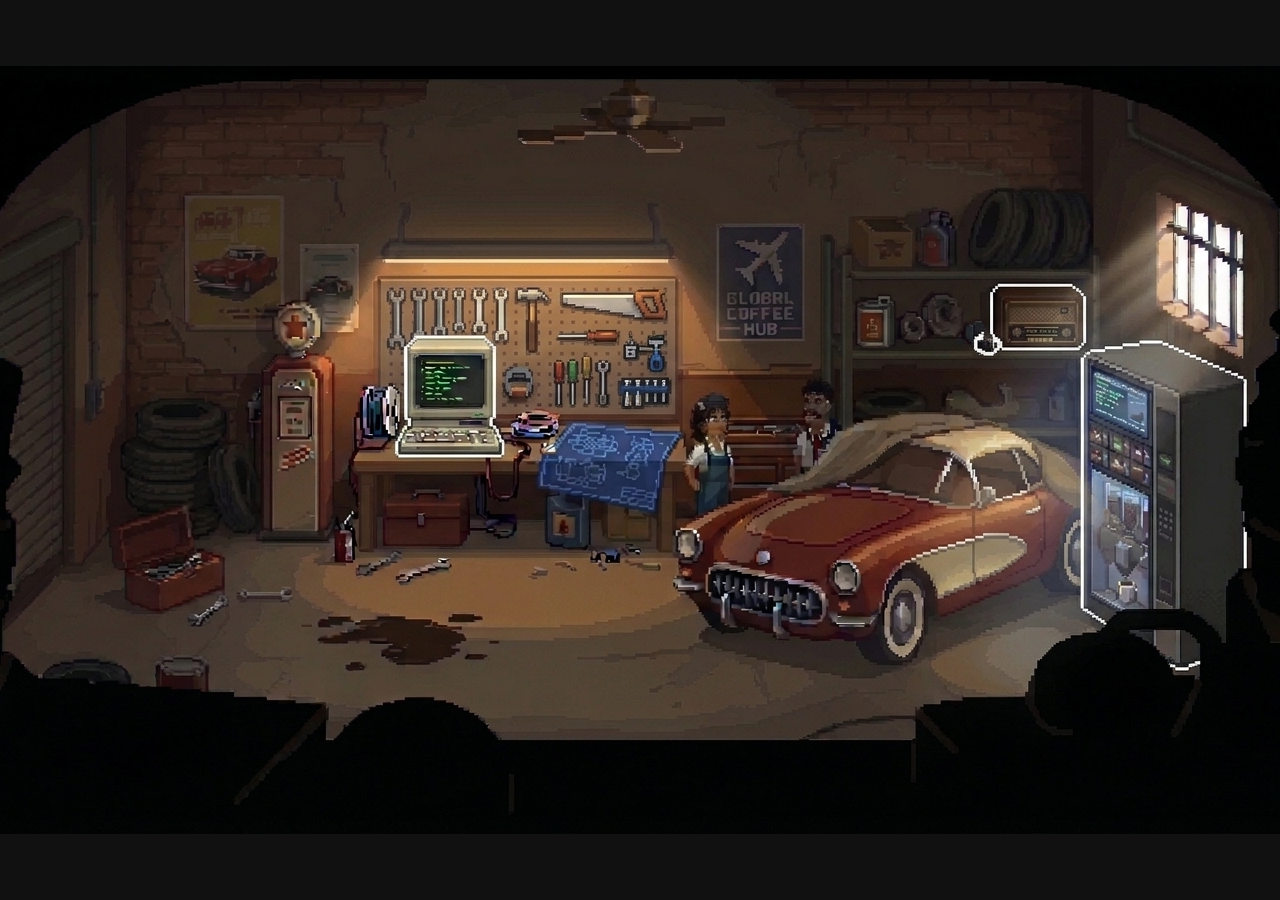
<file: index.html>
<!doctype html>
<html lang="ro">
  <head>
    <meta charset="UTF-8" />
    <meta name="viewport" content="width=device-width, initial-scale=1" />
    <title>Garaj Retro - Hub Principal</title>
    <link rel="icon" type="image/png" href="141883.png" />
    <link rel="stylesheet" href="style.css" />
    <link rel="stylesheet" href="index.css" />
  </head>
  <body class="home">
    <main>
      <h1 class="ascuns-vizual">Garaj Retro - Harta interactivă</h1>

      <img src="garaj-fundal.jpg" usemap="#image-map" alt="Garaj Retro" />

      <map name="image-map">
        <area
          alt="Calculator"
          title="Calculator"
          href="terminal.html"
          shape="poly"
          coords="445,280,445,360,441,388,546,387,535,360,539,282,525,270,459,268"
        />
        <area
          alt="Dozator"
          title="Dozator"
          href="cafea.html"
          shape="poly"
          coords="1129,289,1125,544,1224,606,1270,581,1271,522,1288,504,1287,317,1200,275"
        />
        <area
          alt="Radio"
          title="Radio"
          href="radio.html"
          shape="poly"
          coords="1037,221,1121,222,1126,279,1020,283,1032,265"
        />
      </map>
    </main>
  </body>
</html>
</file>
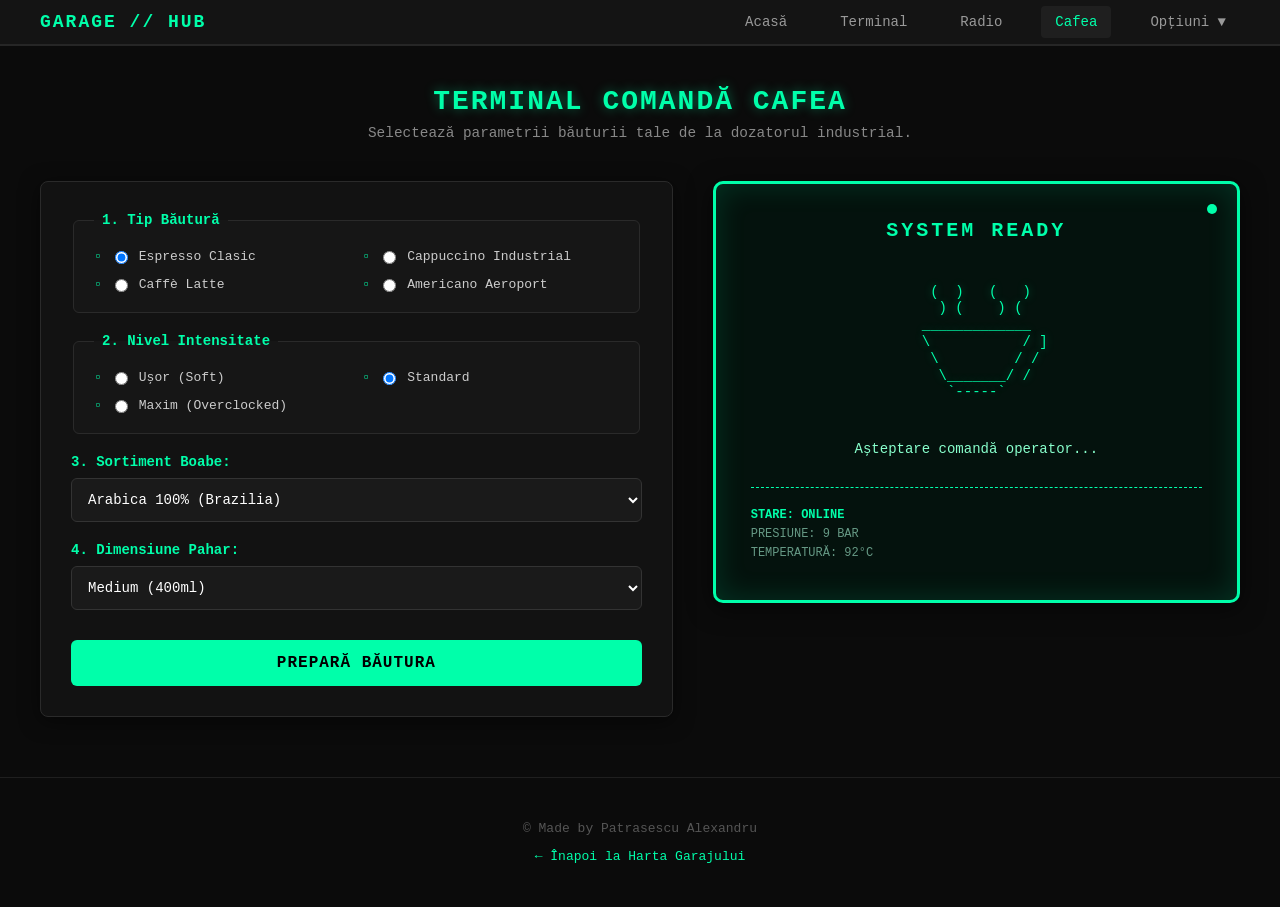
<file: cafea.html>
<!doctype html>
<html lang="ro">
  <head>
    <meta charset="UTF-8" />
    <meta name="viewport" content="width=device-width, initial-scale=1" />
    <title>Garaj Retro - Dozator Cafea</title>
    <link rel="icon" type="image/png" href="141883.png" />
    <link rel="stylesheet" href="style.css" />
    <link rel="stylesheet" href="cafea.css" />
  </head>
  <body>
    <header class="site-header">
      <nav class="nav-bar">
        <a href="index.html" class="logo">GARAGE // HUB</a>
        <ul class="nav-links">
          <li><a href="index.html">Acasă</a></li>
          <li><a href="terminal.html">Terminal</a></li>
          <li><a href="radio.html">Radio</a></li>
          <li><a href="cafea.html" class="active">Cafea</a></li>
          <li class="dropdown">
            <a href="#" class="drop-btn">Opțiuni ▼</a>
            <ul class="dropdown-content">
              <li><a href="#">Setări Sistem</a></li>
              <li><a href="#">Despre Proiect</a></li>
              <li><a href="#">Manual Utilizare</a></li>
            </ul>
          </li>
        </ul>
      </nav>
    </header>

    <main class="continut continut-lat">
      <section class="titlu-sectiune">
        <h1>TERMINAL COMANDĂ CAFEA</h1>
        <p>Selectează parametrii băuturii tale de la dozatorul industrial.</p>
      </section>

      <div class="cafea-grid-container">
        <div class="coloana-formular">
          <form action="#" method="get">
            <fieldset class="grup-optiune">
              <legend>1. Tip Băutură</legend>
              <div class="optiuni-grid">
                <label
                  ><input type="radio" name="tip" value="espresso" checked />
                  Espresso Clasic</label
                >
                <label
                  ><input type="radio" name="tip" value="cappuccino" />
                  Cappuccino Industrial</label
                >
                <label
                  ><input type="radio" name="tip" value="latte" /> Caffè
                  Latte</label
                >
                <label
                  ><input type="radio" name="tip" value="americano" /> Americano
                  Aeroport</label
                >
              </div>
            </fieldset>

            <fieldset class="grup-optiune">
              <legend>2. Nivel Intensitate</legend>
              <div class="optiuni-grid">
                <label
                  ><input type="radio" name="intensitate" value="slab" /> Ușor
                  (Soft)</label
                >
                <label
                  ><input
                    type="radio"
                    name="intensitate"
                    value="mediu"
                    checked
                  />
                  Standard</label
                >
                <label
                  ><input type="radio" name="intensitate" value="maxim" /> Maxim
                  (Overclocked)</label
                >
              </div>
            </fieldset>

            <div class="grup-select">
              <label for="boabe">3. Sortiment Boabe:</label>
              <select id="boabe" name="boabe">
                <option value="arabica">Arabica 100% (Brazilia)</option>
                <option value="robusta">Robusta Forță (Dark Roast)</option>
                <option value="blend">Blend Secret de Garaj</option>
              </select>
            </div>

            <div class="grup-select">
              <label for="marime">4. Dimensiune Pahar:</label>
              <select id="marime" name="marime">
                <option value="S">Small (200ml)</option>
                <option value="M" selected>Medium (400ml)</option>
                <option value="L">Large (600ml - Aeroport)</option>
              </select>
            </div>

            <button type="submit" class="btn-comanda">PREPARĂ BĂUTURA</button>
          </form>
        </div>

        <aside class="coloana-ecran">
          <div class="ecran-terminal">
            <div class="status-lumina"></div>
            <h2>SYSTEM READY</h2>
            <pre class="ascii-coffee">
   (  )   (   )
    ) (    ) (
  _____________
  \           / ]
   \         / /
    \_______/ /
     `-----`
</pre
            >
            <p class="text-status">Așteptare comandă operator...</p>
            <div class="detalii-sistem">
              <p>STARE: ONLINE</p>
              <p>PRESIUNE: 9 BAR</p>
              <p>TEMPERATURĂ: 92°C</p>
            </div>
          </div>
        </aside>
      </div>
    </main>

    <footer class="site-footer">
      <p>&copy; Made by Patrasescu Alexandru</p>
      <p><a href="index.html">← Înapoi la Harta Garajului</a></p>
    </footer>
  </body>
</html>
</file>
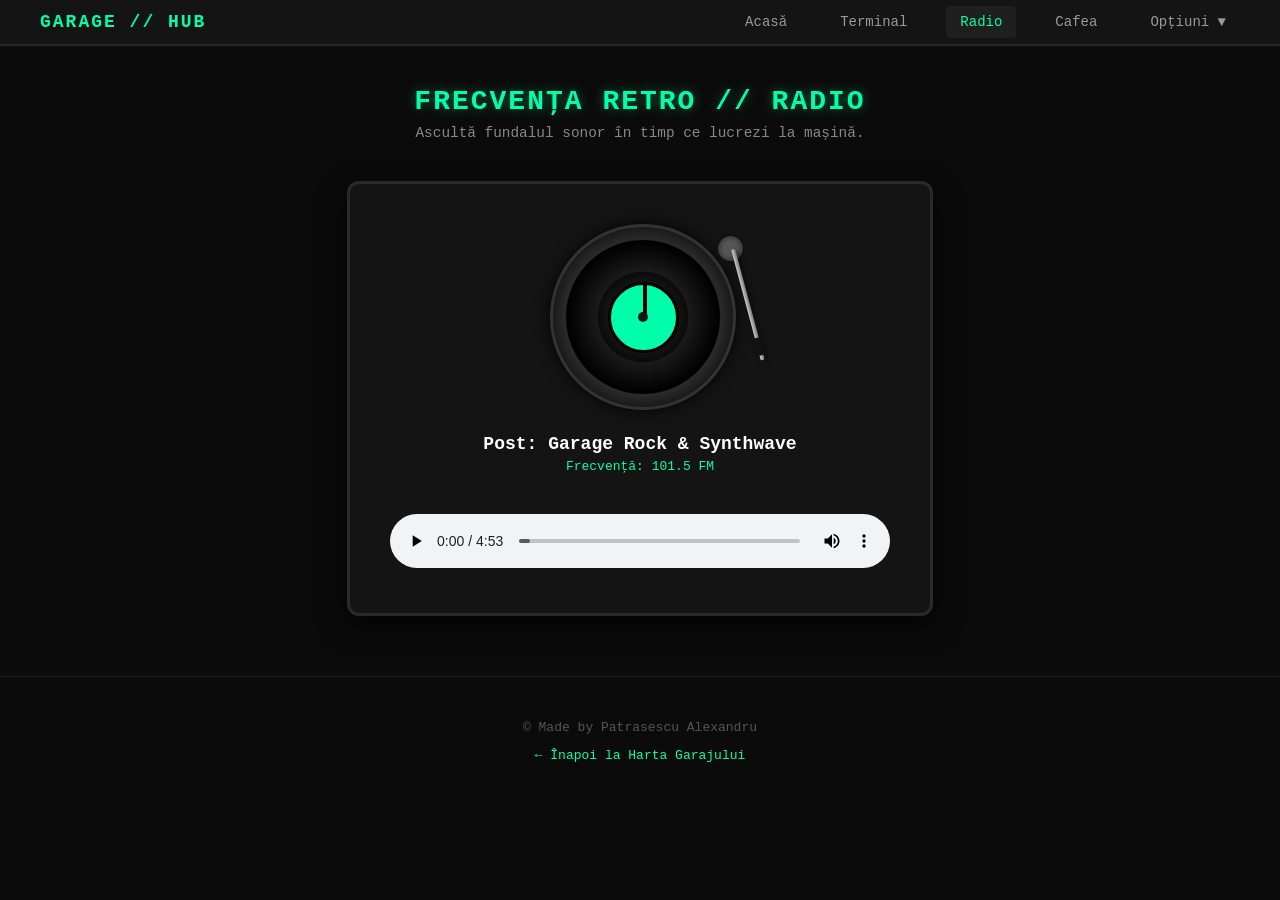
<file: radio.html>
<!doctype html>
<html lang="ro">
  <head>
    <meta charset="UTF-8" />
    <meta name="viewport" content="width=device-width, initial-scale=1" />
    <title>Garaj Retro - Post Radio</title>
    <link rel="icon" type="image/png" href="141883.png" />
    <link rel="stylesheet" href="style.css" />
    <link rel="stylesheet" href="radio.css" />
  </head>
  <body>
    <header class="site-header">
      <nav class="nav-bar">
        <a href="index.html" class="logo">GARAGE // HUB</a>
        <ul class="nav-links">
          <li><a href="index.html">Acasă</a></li>
          <li><a href="terminal.html">Terminal</a></li>
          <li><a href="radio.html" class="active">Radio</a></li>
          <li><a href="cafea.html">Cafea</a></li>
          <li class="dropdown">
            <a href="#" class="drop-btn">Opțiuni ▼</a>
            <ul class="dropdown-content">
              <li><a href="#">Setări Sistem</a></li>
              <li><a href="#">Despre Proiect</a></li>
              <li><a href="#">Manual Utilizare</a></li>
            </ul>
          </li>
        </ul>
      </nav>
    </header>

    <main class="continut">
      <section class="titlu-sectiune">
        <h1>FRECVENȚA RETRO // RADIO</h1>
        <p>Ascultă fundalul sonor în timp ce lucrezi la mașină.</p>
      </section>

      <article class="radio-box">
        <div class="turntable-area">
          <div class="radio-disk">
            <div class="radio-disk-inner"></div>
          </div>

          <div class="pickup-arm">
            <div class="arm-base"></div>
            <div class="arm-rod">
              <div class="arm-head"></div>
            </div>
          </div>
        </div>

        <div class="radio-info">
          <h2>Post: Garage Rock &amp; Synthwave</h2>
          <p>Frecvență: 101.5 FM</p>
        </div>

        <audio controls>
          <!-- aici inlocuiesc numele cu numele fisierului audio dorit (merge MAX 1) -->
          <source src="02 - N.Y. State of Mind.flac" type="audio/flac" />
          Browserul tău nu suportă elementul audio.
        </audio>
      </article>
    </main>

    <footer class="site-footer">
      <p>&copy; Made by Patrasescu Alexandru</p>
      <p><a href="index.html">← Înapoi la Harta Garajului</a></p>
    </footer>
  </body>
</html>
</file>
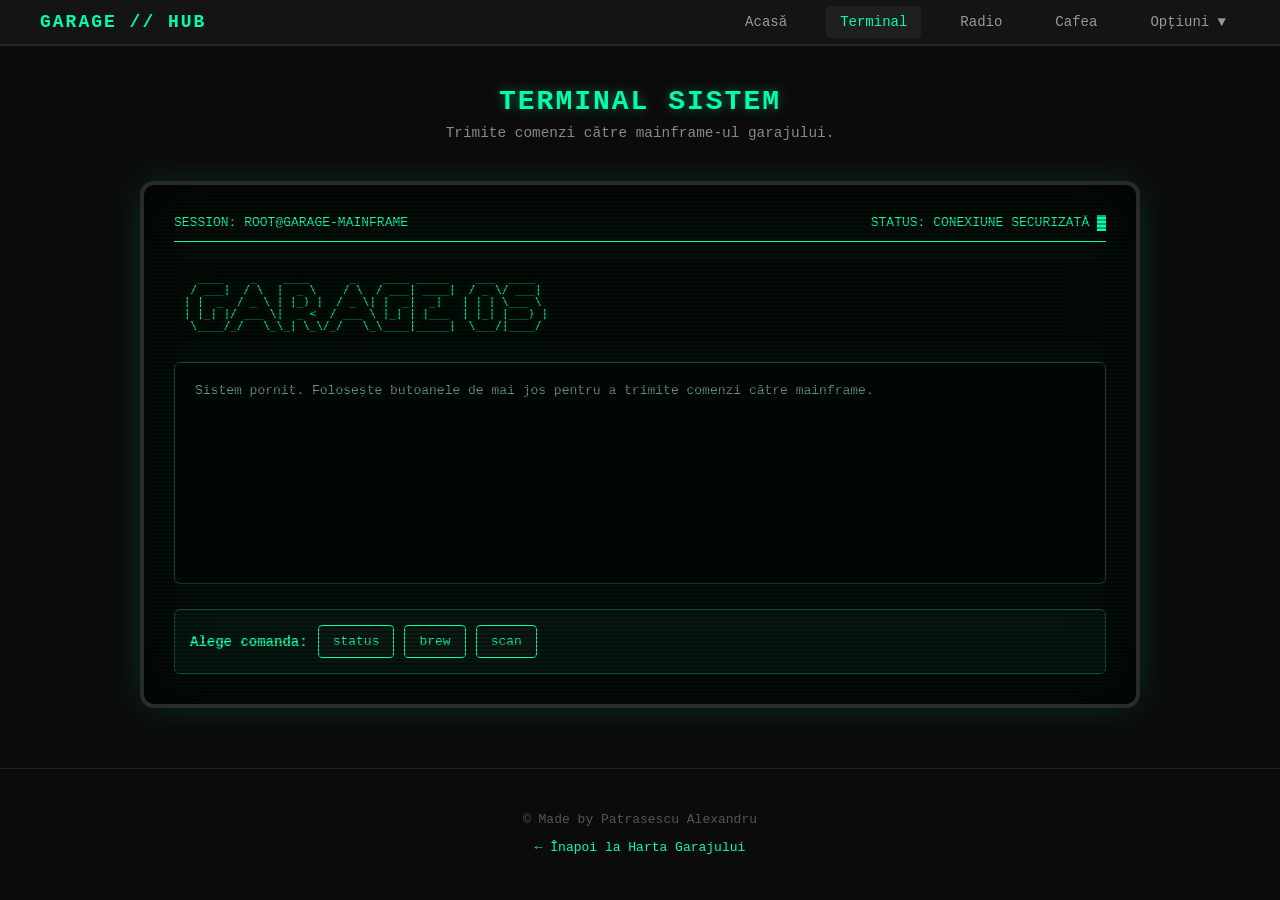
<file: terminal.html>
<!doctype html>
<html lang="ro">
  <head>
    <meta charset="UTF-8" />
    <meta name="viewport" content="width=device-width, initial-scale=1" />
    <title>Garaj Retro - Terminal Sistem</title>
    <link rel="icon" type="image/png" href="141883.png" />
    <link rel="stylesheet" href="style.css" />
    <link rel="stylesheet" href="terminal.css" />
  </head>
  <body>
    <header class="site-header">
      <nav class="nav-bar">
        <a href="index.html" class="logo">GARAGE // HUB</a>
        <ul class="nav-links">
          <li><a href="index.html">Acasă</a></li>
          <li><a href="terminal.html" class="active">Terminal</a></li>
          <li><a href="radio.html">Radio</a></li>
          <li><a href="cafea.html">Cafea</a></li>
          <li class="dropdown">
            <a href="#" class="drop-btn">Opțiuni ▼</a>
            <ul class="dropdown-content">
              <li><a href="#">Setări Sistem</a></li>
              <li><a href="#">Despre Proiect</a></li>
              <li><a href="#">Manual Utilizare</a></li>
            </ul>
          </li>
        </ul>
      </nav>
    </header>

    <main class="continut">
      <section class="titlu-sectiune">
        <h1>TERMINAL SISTEM</h1>
        <p>Trimite comenzi către mainframe-ul garajului.</p>
      </section>

      <div class="monitor-frame">
        <input
          type="radio"
          name="terminal-cmd"
          id="c-status"
          class="cmd-radio"
        />
        <input type="radio" name="terminal-cmd" id="c-brew" class="cmd-radio" />
        <input type="radio" name="terminal-cmd" id="c-scan" class="cmd-radio" />

        <div class="terminal-top-bar">
          <span>SESSION: ROOT@GARAGE-MAINFRAME</span>
          <span
            >STATUS: CONEXIUNE SECURIZATĂ <span class="cursor-blink"></span
          ></span>
        </div>

        <pre class="ascii-banner">
  ____    _    ____      _    ____ _____    ___  ____  
 / ___|  / \  |  _ \    / \  / ___| ____|  / _ \/ ___| 
| |  _  / _ \ | |_) |  / _ \| |  _|  _|   | | | \___ \ 
| |_| |/ ___ \|  _ &lt;  / ___ \ |_| | |___  | |_| |___) |
 \____/_/   \_\_| \_\/_/   \_\____|_____|  \___/|____/ 
</pre
        >

        <div class="terminal-screen-output">
          <div class="welcome-msg">
            Sistem pornit. Folosește butoanele de mai jos pentru a trimite
            comenzi către mainframe.
          </div>

          <div class="output-line out-status">
            <div class="cmd-echo">root@garage:~$ status</div>
            <div class="cmd-result">
              CPU: 80486DX2 [OK] | Memorie: 16MB [OK] | Cafetieră: 92°C | Radio:
              101.5 FM
            </div>
          </div>

          <div class="output-line out-brew">
            <div class="cmd-echo">root@garage:~$ brew</div>
            <div class="cmd-result">
              Trimitere semnal către dozatorul industrial... Cafea espresso
              preparată cu succes!
            </div>
          </div>

          <div class="output-line out-scan">
            <div class="cmd-echo">root@garage:~$ scan</div>
            <div class="cmd-result">
              Scanare frecvențe... Găsit post local: Garage Rock FM (Signal:
              98%)
            </div>
          </div>
        </div>

        <div class="command-trigger-box">
          <span class="prompt-label">Alege comanda:</span>
          <label for="c-status" class="cmd-btn">status</label>
          <label for="c-brew" class="cmd-btn">brew</label>
          <label for="c-scan" class="cmd-btn">scan</label>
        </div>
      </div>
    </main>

    <footer class="site-footer">
      <p>&copy; Made by Patrasescu Alexandru</p>
      <p><a href="index.html">← Înapoi la Harta Garajului</a></p>
    </footer>
  </body>
</html>
</file>
<file: style.css>
:root {
  --verde: #00ffaa;
  --fundal: #0b0b0b;
  --panou: #141414;
  --linie: #2a2a2a;
}

body {
  background-color: var(--fundal);
  color: #dcdcdc;
  font-family: "Courier New", Courier, monospace;
  margin: 0;
}

.continut {
  max-width: 1000px;
  margin: 40px auto;
  padding: 0 20px;
}

.continut-lat {
  max-width: 1200px;
}

.titlu-sectiune {
  text-align: center;
  margin-bottom: 40px;
}

.titlu-sectiune h1 {
  color: var(--verde);
  font-size: 1.75rem;
  letter-spacing: 2px;
  margin-bottom: 8px;
  text-shadow: 0 0 12px rgba(0, 255, 170, 0.4);
}

.titlu-sectiune p {
  color: #888;
  font-size: 0.9rem;
  margin: 0;
}

.site-header {
  background-color: var(--panou);
  border-bottom: 2px solid #262626;
  padding: 12px 30px;
}

.nav-bar {
  display: flex;
  justify-content: space-between;
  align-items: center;
  max-width: 1200px;
  margin: 0 auto;
}

.logo {
  color: var(--verde);
  text-decoration: none;
  font-weight: bold;
  font-size: 18px;
  letter-spacing: 2px;
}

.nav-links {
  list-style: none;
  display: flex;
  gap: 25px;
  margin: 0;
  padding: 0;
  align-items: center;
}

.nav-links a {
  color: #999;
  text-decoration: none;
  padding: 8px 14px;
  font-size: 14px;
}

.nav-links a:hover,
.nav-links a.active {
  color: var(--verde);
  background-color: #1f1f1f;
  border-radius: 4px;
}

.dropdown {
  position: relative;
}

.dropdown-content {
  display: none;
  position: absolute;
  top: 100%;
  right: 0;
  background-color: #161616;
  min-width: 160px;
  list-style: none;
  margin: 0;
  padding: 0;
  border: 1px solid #333;
  z-index: 10;
}

.dropdown-content > li > a {
  display: block;
  padding: 10px 15px;
  color: #bbb;
}

.dropdown-content > li > a:hover {
  background-color: var(--verde);
  color: #000;
}

.dropdown:hover .dropdown-content,
.dropdown:focus-within .dropdown-content {
  display: block;
}

.site-footer {
  text-align: center;
  padding: 30px;
  border-top: 1px solid #1f1f1f;
  margin-top: 60px;
  color: #555;
  font-size: 13px;
}

.site-footer a {
  color: var(--verde);
  text-decoration: none;
}

@media (max-width: 600px) {
  .site-header {
    padding: 12px 15px;
  }

  .nav-bar {
    flex-direction: column;
    gap: 10px;
  }

  .nav-links {
    flex-wrap: wrap;
    justify-content: center;
    gap: 5px;
  }
}
</file>
<file: index.css>
.home {
  background-color: #111;
  min-height: 100vh;
  display: flex;
  justify-content: center;
  align-items: center;
}

.home img {
  display: block;
}

.ascuns-vizual {
  position: absolute;
  width: 1px;
  height: 1px;
  overflow: hidden;
  clip: rect(0 0 0 0);
}
</file>
<file: cafea.css>
.cafea-grid-container {
  display: grid;
  grid-template-columns: 1.2fr 1fr;
  gap: 40px;
  align-items: start;
}

.coloana-formular {
  background: #121212;
  border: 1px solid var(--linie);
  padding: 30px;
  border-radius: 8px;
  box-shadow: 0 4px 20px rgba(0, 0, 0, 0.5);
}

.grup-optiune {
  border: 1px solid var(--linie);
  padding: 20px;
  margin-bottom: 20px;
  border-radius: 6px;
  background: #161616;
}

.grup-optiune legend {
  color: var(--verde);
  padding: 0 8px;
  font-weight: bold;
  font-size: 14px;
}

.optiuni-grid {
  display: grid;
  grid-template-columns: 1fr 1fr;
  gap: 12px;
}

.grup-optiune label {
  display: flex;
  align-items: center;
  gap: 8px;
  cursor: pointer;
  font-size: 13px;
  color: #ccc;
}

.grup-optiune label::before {
  content: "▫";
  color: var(--verde);
}

.grup-select {
  margin-bottom: 20px;
}

.grup-select label {
  display: block;
  margin-bottom: 8px;
  font-size: 14px;
  color: var(--verde);
  font-weight: bold;
}

.grup-select select {
  width: 100%;
  padding: 12px;
  background: #1a1a1a;
  color: #fff;
  border: 1px solid #333;
  border-radius: 6px;
  font-family: inherit;
  font-size: 14px;
}

.btn-comanda {
  width: 100%;
  padding: 14px;
  background-color: var(--verde);
  color: #000;
  font-weight: bold;
  border: none;
  border-radius: 6px;
  cursor: pointer;
  font-family: inherit;
  font-size: 16px;
  letter-spacing: 1px;
  margin-top: 10px;
  transition:
    background-color 0.4s ease,
    transform 0.2s ease,
    box-shadow 0.3s ease;
}

.btn-comanda:hover {
  background-color: #00cc88;
  transform: translateY(-2px);
  box-shadow: 0 0 20px rgba(0, 255, 170, 0.5);
}

.coloana-ecran {
  position: sticky;
  top: 30px;
}

.ecran-terminal {
  background-color: #04120d;
  border: 3px solid var(--verde);
  border-radius: 10px;
  padding: 35px;
  box-shadow:
    inset 0 0 30px rgba(0, 255, 170, 0.15),
    0 5px 25px rgba(0, 0, 0, 0.6);
  position: relative;
  text-align: center;
}

.ecran-terminal h2 {
  color: var(--verde);
  margin-top: 0;
  letter-spacing: 3px;
  font-size: 20px;
}

.ascii-coffee {
  font-size: 14px;
  color: var(--verde);
  margin: 25px auto;
  line-height: 1.2;
  display: inline-block;
  text-align: left;
  text-shadow: 0 0 8px rgba(0, 255, 170, 0.4);
}

.text-status {
  color: #88ffcc;
  font-size: 14px;
  margin: 15px 0;
}

.detalii-sistem {
  margin-top: 30px;
  border-top: 1px dashed var(--verde);
  padding-top: 15px;
  font-size: 12px;
  text-align: left;
  color: #669985;
}

.detalii-sistem p {
  margin: 5px 0;
}

.detalii-sistem p:nth-of-type(1) {
  color: var(--verde);
  font-weight: bold;
}

.status-lumina {
  position: absolute;
  top: 20px;
  right: 20px;
  width: 10px;
  height: 10px;
  background-color: var(--verde);
  border-radius: 50%;
  animation: clipeste-led 1.5s infinite ease-in-out;
}

@keyframes clipeste-led {
  0%,
  100% {
    opacity: 0.2;
    box-shadow: 0 0 2px var(--verde);
  }
  50% {
    opacity: 1;
    box-shadow: 0 0 12px var(--verde);
  }
}

@media (max-width: 900px) {
  .cafea-grid-container {
    grid-template-columns: 1fr;
  }

  .coloana-ecran {
    position: static;
  }
}

@media (max-width: 600px) {
  .optiuni-grid {
    grid-template-columns: 1fr;
  }

  .coloana-formular {
    padding: 20px;
  }
}
</file>
<file: radio.css>
.radio-box {
  background: var(--panou);
  border: 3px solid var(--linie);
  border-radius: 12px;
  padding: 40px;
  box-shadow: 0 10px 30px rgba(0, 0, 0, 0.8);
  max-width: 500px;
  margin: 0 auto;
  text-align: center;
}

.turntable-area {
  position: relative;
  width: 180px;
  height: 180px;
  margin: 0 auto 30px auto;
}

.radio-disk {
  width: 180px;
  height: 180px;
  background: radial-gradient(
    circle,
    #050505 15%,
    #222 16%,
    #0b0b0b 35%,
    #1a1a1a 36%,
    #000 60%,
    #2b2b2b 61%,
    #000 85%
  );
  border: 3px solid #333;
  border-radius: 50%;
  box-shadow: 0 0 15px rgba(0, 0, 0, 0.9);
  animation: roteste-disc 4s infinite linear;
  display: flex;
  align-items: center;
  justify-content: center;
}

.radio-disk-inner {
  width: 65px;
  height: 65px;
  background: var(--verde);
  border-radius: 50%;
  border: 3px solid #000;
  position: relative;
  display: flex;
  align-items: center;
  justify-content: center;
}

.radio-disk-inner::before {
  content: "";
  position: absolute;
  top: 0;
  left: 50%;
  width: 4px;
  height: 50%;
  background-color: #000;
}

.radio-disk-inner::after {
  content: "";
  width: 10px;
  height: 10px;
  background-color: var(--panou);
  border-radius: 50%;
  z-index: 2;
}

@keyframes roteste-disc {
  from {
    transform: rotate(0deg);
  }
  to {
    transform: rotate(360deg);
  }
}

.pickup-arm {
  position: absolute;
  top: 10px;
  right: -15px;
  width: 12px;
  height: 140px;
  z-index: 5;
  pointer-events: none;
}

.arm-base {
  position: absolute;
  top: 0;
  right: 0;
  width: 25px;
  height: 25px;
  background: radial-gradient(circle, #555 40%, #222 100%);
  border: 2px solid #111;
  border-radius: 50%;
}

.arm-rod {
  position: absolute;
  top: 15px;
  right: 10px;
  width: 4px;
  height: 115px;
  background: linear-gradient(to right, #ccc, #777);
  transform: rotate(-15deg);
  transform-origin: top center;
  border-radius: 2px;
  box-shadow: 2px 2px 5px rgba(0, 0, 0, 0.5);
}

.arm-head {
  position: absolute;
  bottom: 5px;
  left: -4px;
  width: 10px;
  height: 18px;
  background-color: #111;
  border-radius: 2px;
}

.radio-info {
  margin-bottom: 25px;
}

.radio-info h2 {
  color: #fff;
  margin: 0 0 5px 0;
  font-size: 18px;
}

.radio-info p {
  color: var(--verde);
  font-size: 13px;
  margin: 0;
}

audio {
  width: 100%;
  margin-top: 15px;
}

@media (max-width: 600px) {
  .radio-box {
    padding: 20px;
  }
}
</file>
<file: terminal.css>
.monitor-frame {
  background-color: #050f0a;
  border: 4px solid var(--linie);
  border-radius: 14px;
  padding: 30px;
  box-shadow:
    0 0 40px rgba(0, 255, 170, 0.12),
    inset 0 0 60px rgba(0, 0, 0, 0.9);
  position: relative;
  overflow: hidden;
}

.monitor-frame::after {
  content: "";
  position: absolute;
  top: 0;
  left: 0;
  width: 100%;
  height: 100%;
  background: linear-gradient(rgba(18, 16, 16, 0) 50%, rgba(0, 0, 0, 0.35) 50%);
  background-size: 100% 4px;
  pointer-events: none;
}

.terminal-top-bar {
  display: flex;
  justify-content: space-between;
  border-bottom: 1px solid var(--verde);
  padding-bottom: 10px;
  margin-bottom: 20px;
  color: var(--verde);
  font-size: 13px;
}

.ascii-banner {
  color: var(--verde);
  font-size: 11px;
  line-height: 1.1;
  margin: 0 0 20px 0;
  text-shadow: 0 0 8px rgba(0, 255, 170, 0.5);
  background: rgba(0, 0, 0, 0.3);
  padding: 10px;
  border-radius: 4px;
  overflow-x: auto;
}

.cmd-radio {
  display: none;
}

.terminal-screen-output {
  background: #020805;
  border: 1px solid #164d36;
  padding: 20px;
  border-radius: 6px;
  height: 180px;
  overflow-y: auto;
  margin-bottom: 25px;
  font-size: 13px;
  display: flex;
  flex-direction: column;
  gap: 12px;
}

.welcome-msg {
  color: #669985;
}

.output-line {
  display: none;
  animation: aparitie 0.3s ease;
}

@keyframes aparitie {
  from {
    opacity: 0;
    transform: translateY(4px);
  }
  to {
    opacity: 1;
    transform: translateY(0);
  }
}

.cmd-echo {
  color: var(--verde);
  font-weight: bold;
}

.cmd-result {
  color: #88ccaa;
  margin-left: 15px;
  white-space: pre-line;
}

#c-status:checked ~ .terminal-screen-output .out-status,
#c-brew:checked ~ .terminal-screen-output .out-brew,
#c-scan:checked ~ .terminal-screen-output .out-scan {
  display: block;
}

.command-trigger-box {
  display: flex;
  gap: 10px;
  flex-wrap: wrap;
  background: rgba(0, 255, 170, 0.04);
  border: 1px solid #164d36;
  padding: 15px;
  border-radius: 6px;
  align-items: center;
}

.prompt-label {
  color: var(--verde);
  font-weight: bold;
  font-size: 14px;
}

.cmd-btn {
  background: #0b1a13;
  color: var(--verde);
  border: 1px solid var(--verde);
  padding: 8px 14px;
  font-size: 13px;
  cursor: pointer;
  border-radius: 4px;
  transition: all 0.2s ease;
}

.cmd-btn:hover {
  background: var(--verde);
  color: #000;
  box-shadow: 0 0 10px rgba(0, 255, 170, 0.5);
}

.cursor-blink {
  display: inline-block;
  width: 9px;
  height: 16px;
  background-color: var(--verde);
  vertical-align: middle;
  animation: clipire 1s step-end infinite;
}

@keyframes clipire {
  0%,
  100% {
    opacity: 1;
  }
  50% {
    opacity: 0;
  }
}

@media (max-width: 600px) {
  .ascii-banner {
    font-size: 8px;
  }
}
</file>
